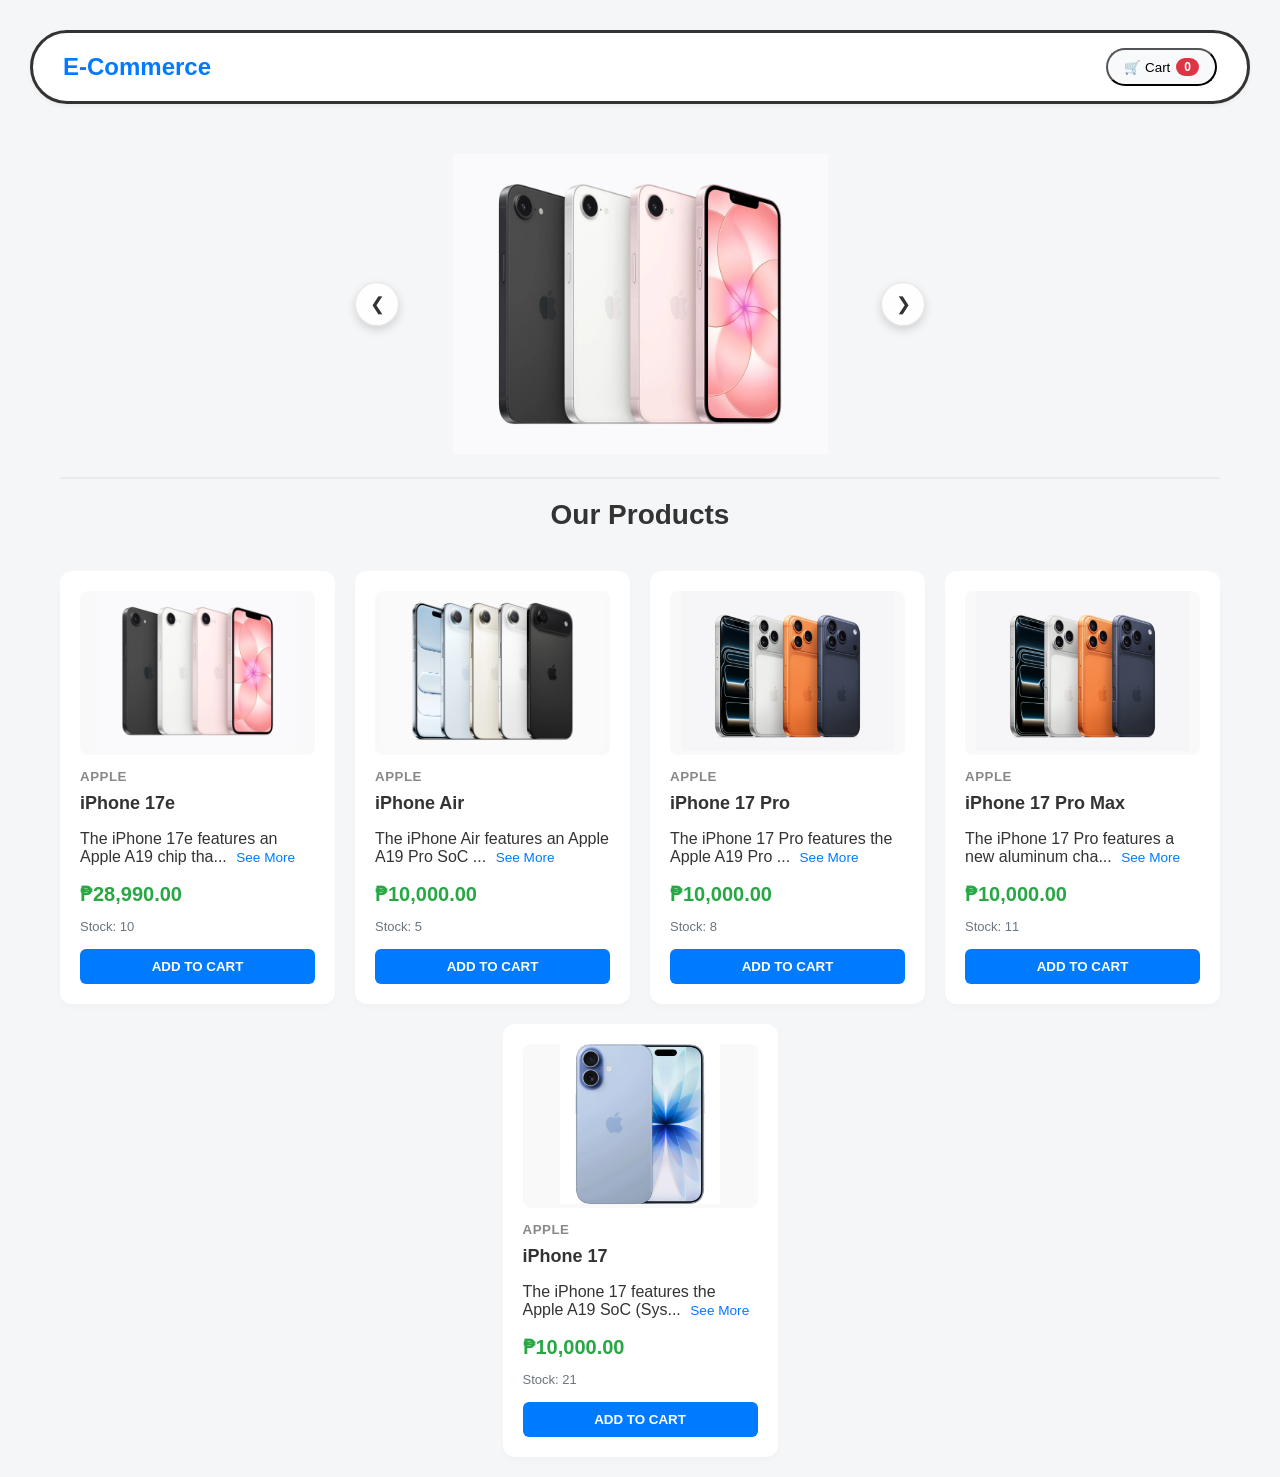
<file: my-app-single-js/index.html>
<!doctype html>
<html lang="en">
  <head>
    <meta charset="UTF-8" />
    <meta name="viewport" content="width=device-width, initial-scale=1.0" />
    <title>E-Commerce Assessment</title>
    
    <link rel="stylesheet" href="styles.css"/>
    <script type="module" src="js/app.js"></script>
    
  </head>
  <body>
    <!-- Navigation Header -->
    <div class="header" id="sticky-header">
      <header class="navbar">
        <div class="logo">E-Commerce</div>
        <button
          id="cart-trigger"
          aria-label="Open Shppping Cart"
          class="cart-icon-wrapper">
          <span>🛒 Cart</span>
          <span id="cart-counter" class="badge">0</span>
        </button>
      </header>
    </div>

    <!-- Main Content Layout -->
    
    <main class="main-container">
      
       <!-- Carousel Section -->
      <div class="carousel">
        <button
          class="nav-arrow left"
          id="prevBtn"
          aria-label="Previous Product">
          &#10094;
        </button>
        <button class="nav-arrow right" id="nextBtn" aria-label="Next Product">
          &#10095;
        </button>
        <div class="carousel-track" id="track"></div>
        <div id="carouselIndicators" class="carousel-indicators"></div>
      </div>

      <!-- Product Catalog Section -->
      <section class="catalog-section">
        <h2 class="product-text">Our Products</h2>
        <div id="product-grid" class="product-grid">
          <!-- JavaScript will inject cards here dynamically -->
        </div>
      </section>
    </main>

    <!-- Shopping Cart Modal Overlay -->
    <div id="cart-modal" class="modal-overlay">
      <div class="modal-content">
        <span id="close-modal-btn" class="close-btn">&times;</span>
        <h3>Shopping Cart</h3>
        <div id="cart-items-container">
          <!-- JavaScript will inject selected items here -->
        </div>
        <div class="cart-summary">
          <p>Total Items: <span id="summary-qty">0</span></p>
          <p>Total Price: <span id="summary-total">₱0.00</span></p>
          <div class="cart-actions-row">
            <button id="empty-cart-btn" class="btn-empty">Clear Cart</button>
            <button id="checkout-btn" class="btn-checkout">
              Proceed to Checkout
            </button>
          </div>
        </div>
      </div>
    </div>
    <!-- Clear Cart Confirmation Modal -->
    <div id="clear-cart-confirm-modal" class="modal-overlay">
      <div class="modal-content text-center">
        <h3>Clear Cart?</h3>
        <p>
          Are you sure you want to remove all items from your cart? Stock
          balances will be restored.
        </p>
        <div class="modal-actions-row">
          <button id="clear-cart-cancel-btn" class="btn-cancel" type="button">
            Cancel
          </button>
          <button id="clear-cart-confirm-btn" type="button">
            Confirm
          </button>
        </div>
        <span id="clear-cart-close-btn" class="close-btn" aria-label="Close"
          >&times;</span
        >
      </div>
    </div>
    <!-- Custom Product Selection & Options Confirmation Prompt Modal -->
    <div id="confirm-modal" class="modal-overlay">
      <div class="modal-content text-center">
        <h3>Add To Cart</h3>
        <div id="confirm-product-details" class="product-details">
          <!-- Base product details loaded here -->
        </div>
        <!-- Dynamic Memory Option Selection Container -->
        <div class="options-container-group">
          <d>Choose Memory:</d>
          <div id="memory-options-target" class="options-button-grid">
            <!--Storage Options-->
          </div>
        </div>
        <!-- Dynamic Color Option Selection Container -->
        <div class="options-container-group">
          <p>Choose Color:</p>
          <div id="color-options-target" class="options-button-grid">
            <!--Color Options-->
          </div>
        </div>
        <!-- Quantity Selection Input Group -->
        <div class="qty-prompt-group">
          <label for="confirm-qty-input">Select Quantity:</label>
          <div class="qty-input-controls">
            <button id="qty-minus-btn" class="btn-qty-adj">-</button>
            <input
              type="number"
              id="confirm-qty-input"
              value="1"
              min="1"
              readonly />
            <button id="qty-plus-btn" class="btn-qty-adj">+</button>
          </div>
          <small id="confirm-stock-warn" class="stock-warn"></small>
        </div>
        <div class="modal-actions-row">
          <button id="confirm-cancel-btn" class="btn-cancel">Cancel</button>
          <button id="confirm-add-btn" class="btn-confirm">Confirm</button>
        </div>
      </div>
    </div>
    <!--Custom Alert Box Overlay -->
    <div id="alert-overlay" class="alert-overlay">
      <div class="alert-box">
        <span class="btn-alert-close" id="close-alert">&times;</span>
        <h3>Order Confirmed!</h3>
        <p>Thank you for shopping!</p>
        <p class="total-amount-paid">
          Total Amount Paid: <strong id="total-price"></strong>
        </p>
      </div>
    </div>

  </body>
</html>
</file>
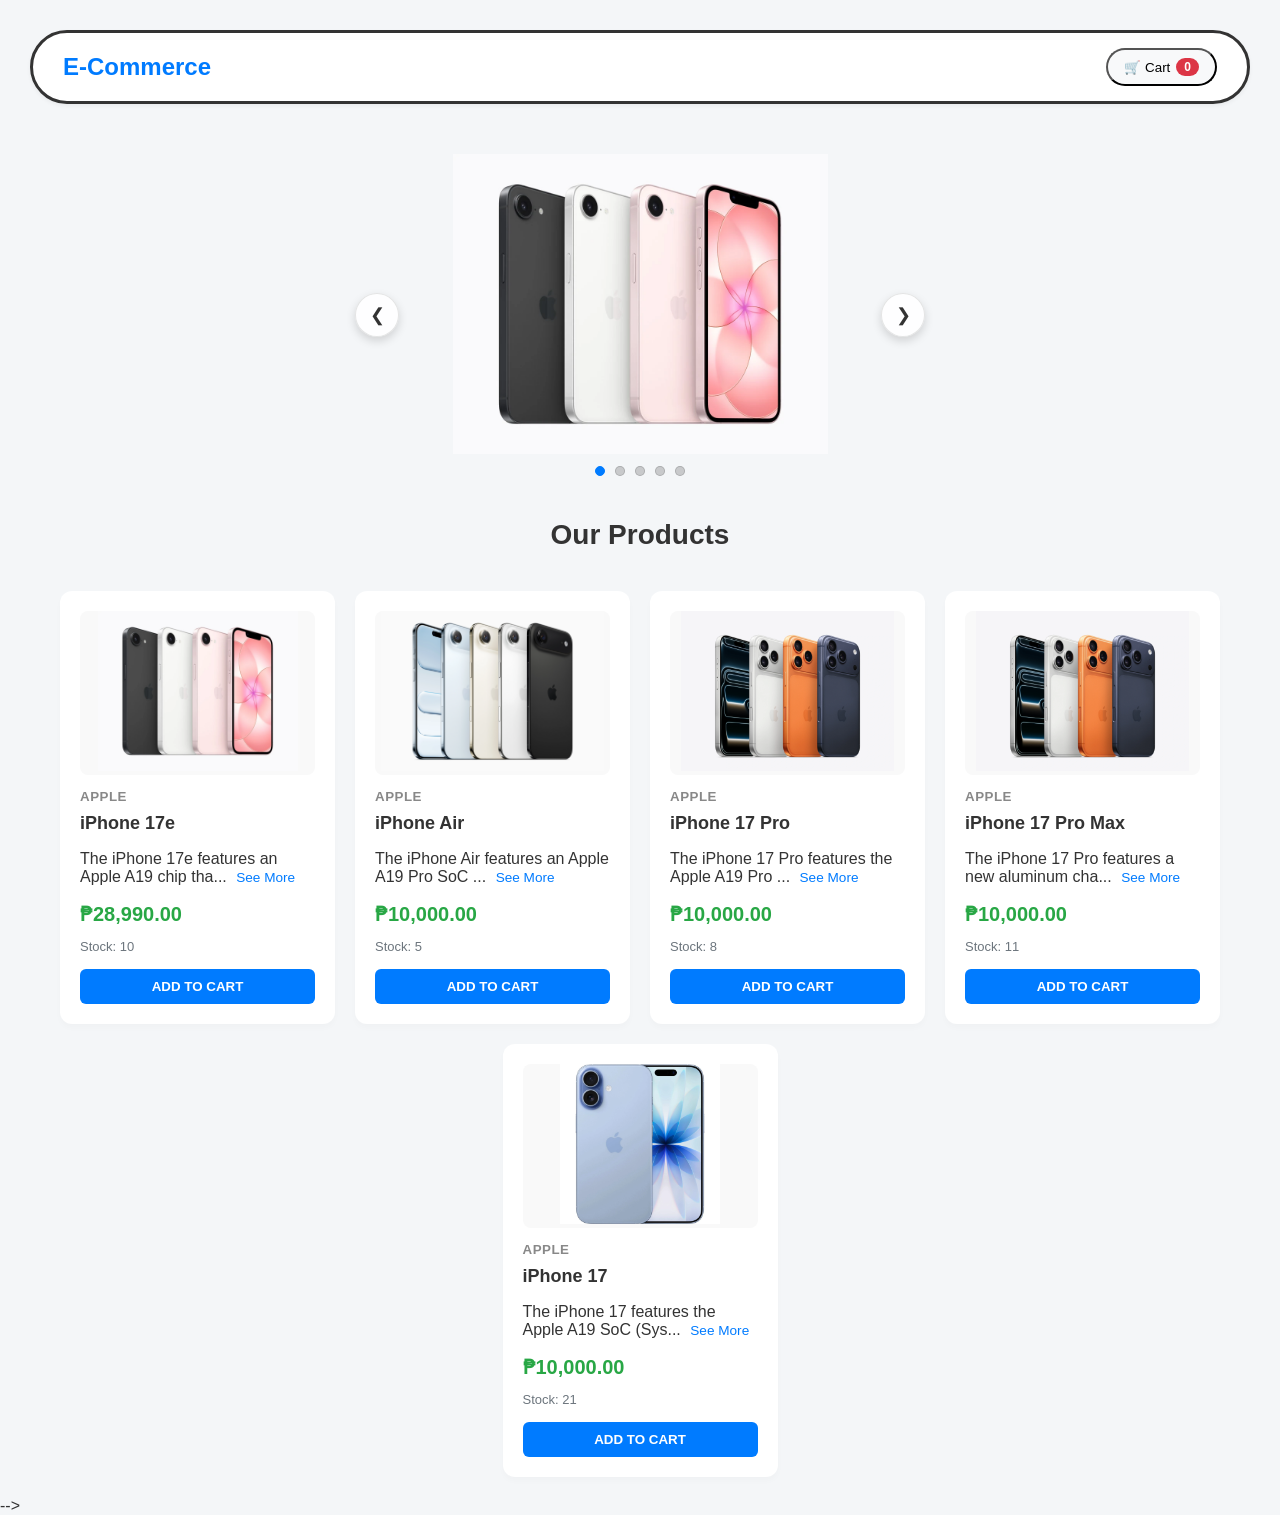
<file: my-app/app/index.html>
<!doctype html>
<html lang="en">
  <head>
    <meta charset="UTF-8" />
    <meta name="viewport" content="width=device-width, initial-scale=1.0" />
    <title>E-Commerce Assessment</title>
    <link rel="stylesheet" href="styles.css" />
    
  </head>
  <body>
    <!-- Navigation Header -->
    <div class="header" id="sticky-header">
      <header class="navbar">
        <div class="logo">E-Commerce</div>
        <button
          id="cart-trigger"
          aria-label="Open Shppping Cart"
          class="cart-icon-wrapper">
          <span>🛒 Cart</span>
          <span id="cart-counter" class="badge">0</span>
        </button>
      </header>
    </div>

    <!-- Main Content Layout -->
    <main class="main-container">
      <div class="carousel">
        <button
          class="nav-arrow left"
          id="prevBtn"
          aria-label="Previous Product">
          &#10094;
        </button>
        <button class="nav-arrow right" id="nextBtn" aria-label="Next Product">
          &#10095;
        </button>

        <div class="carousel-track" id="track"></div>
        <div id="carouselIndicators" class="carousel-indicators"></div>
      </div>

      <section class="catalog-section">
        <h2 class="product-text">Our Products</h2>
        <div id="product-grid" class="product-grid">
          <!-- JavaScript will inject cards here dynamically -->
        </div>
      </section>
    </main>

    <!-- Shopping Cart Modal Overlay -->
    <div id="cart-modal" class="modal-overlay">
      <div class="modal-content">
        <span id="close-modal-btn" class="close-btn">&times;</span>
        <h3>Shopping Cart</h3>
        <div id="cart-items-container">
          <!-- JavaScript will inject selected items here -->
        </div>
        <div class="cart-summary">
          <p>Total Items: <span id="summary-qty">0</span></p>
          <p>Total Price: <span id="summary-total">₱0.00</span></p>
          <div class="cart-actions-row">
            <button id="empty-cart-btn" class="btn-empty">Clear Cart</button>
            <button id="checkout-btn" class="btn-checkout">
              Proceed to Checkout
            </button>
          </div>
        </div>
      </div>
    </div>

    <!-- Clear Cart Confirmation Modal -->
    <div id="clear-cart-confirm-modal" class="modal-overlay">
      <div class="modal-content text-center">
        <h3>Clear Cart?</h3>
        <p>Are you sure you want to remove all items from your cart? Stock balances will be restored.</p>

        <div class="modal-actions-row">
          <button id="clear-cart-cancel-btn" class="btn-cancel" type="button">Cancel</button>
          <button id="clear-cart-confirm-btn" class="btn-confirm" type="button">Yes, Clear Cart</button>
        </div>

        <span id="clear-cart-close-btn" class="close-btn" aria-label="Close">&times;</span>
      </div>
    </div>



    <!-- Custom Product Selection & Options Confirmation Prompt Modal -->
    <div id="confirm-modal" class="modal-overlay">
      <div class="modal-content text-center">
        <h3>Add To Cart</h3>

        <div id="confirm-product-details" class="product-details">
          <!-- Base product details loaded here -->
        </div>
        <!-- Dynamic Memory Option Selection Container -->
        <div class="options-container-group">
          <d>Choose Memory:</d>
      
          <div id="memory-options-target" class="options-button-grid">
            <!--Storage Options-->
          </div>
        </div>

        <!-- Dynamic Color Option Selection Container -->
        <div class="options-container-group">
          <p>Choose Color:</p>
          <div id="color-options-target" class="options-button-grid">
            <!--Color Options-->
          </div>
        </div>

        <!-- Quantity Selection Input Group -->
        <div class="qty-prompt-group">
          <label for="confirm-qty-input">Select Quantity:</label>
          <div class="qty-input-controls">
            <button id="qty-minus-btn" class="btn-qty-adj">-</button>
            <input
              type="number"
              id="confirm-qty-input"
              value="1"
              min="1"
              readonly />
            <button id="qty-plus-btn" class="btn-qty-adj">+</button>
          </div>
          <small id="confirm-stock-warn" class="stock-warn"></small>
        </div>

        <div class="modal-actions-row">
          <button id="confirm-cancel-btn" class="btn-cancel">Cancel</button>
          <button id="confirm-add-btn" class="btn-confirm">Confirm</button>
        </div>
        
      </div>
    </div>

    <!-- Optional standalone fragment: Clear Cart Confirmation Modal -->
    <div id="clear-cart-confirm-modal" class="modal-overlay">
      <div class="modal-content text-center">
        <h3>Clear Cart?</h3>
        <p>Are you sure you want to remove all items from your cart? Stock balances will be restored.</p>

        <div class="modal-actions-row">
          <button id="clear-cart-cancel-btn" class="btn-cancel" type="button">Cancel</button>
          <button id="clear-cart-confirm-btn" class="btn-confirm" type="button">Yes, Clear Cart</button>
        </div>

        <span id="clear-cart-close-btn" class="close-btn" aria-label="Close">&times;</span>
      </div>
    </div>
    
    <!-- Custom Product Clear Cart Confirmation Modal -->
    <div id="clear-cart-confirm-modal" class="modal-overlay">
      <div class="modal-content text-center">
        <h3>Clear Cart?</h3>
        <p>
          Are you sure you want to remove all items from your cart? Stock
          balances will be restored.
        </p>

        <div class="modal-actions-row">
          <button id="clear-cart-cancel-btn" class="btn-cancel" type="button">
            Cancel
          </button>
          <button id="clear-cart-confirm-btn" class="btn-confirm" type="button">
            Cobfirm
          </button>
        </div>
        <span id="clear-cart-close-btn" class="close-btn" aria-label="Close">&times;</span>
      </div>
    </div>

    <!--Custom Alert Box Overlay -->
    <div id="alert-overlay" class="alert-overlay">
      <div class="alert-box">
        <span class="btn-alert-close" id="close-alert">&times;</span>
        <h3>Order Confirmed!</h3>
        <p>Thank you for shopping!</p>
        <p class="total-amount-paid">
          Total Amount Paid: <strong id="total-price"></strong>"
        </p>
      </div>
    </div>

   
    
     <script src="app.new.js"></script> 
   
    -->
  </body>
</html>
</file>
<file: my-app-single-js/styles.css>
:root {
    --arrow-bg: rgba(255, 255, 255, 0.9);
    --arrow-color: #333;
    --radius: 8px;
    --transition: all 0.3s ease;
    --toast-bg: rgba(56, 246, 50, 0.95);
    --toast-text: #fff;
}

* {
    font-family: 'Poppins', sans-serif;
    --webkit-font-smoothing: antialiased;
    box-sizing: border-box;
}


body {
    margin: 0;
    background-color: #f4f6f8;
    color: #333;
    font-weight: 400;
}

.main-container {
    max-width: 1200px;
    margin: 0 auto;
    padding: 20px;
}

.navbar {
    display: flex;
    justify-content: space-between;
    align-items: center;
    background-color: #ffffff;
    padding: 15px 30px;
    box-shadow: 0 2px 4px rgba(0,0,0,0.05);
    border: solid;
    margin: 30px;
    border-radius: 50px;
}

.logo {
    font-size: 24px;
    font-weight: bold;
    color: #007bff;
}

.cart-icon-wrapper {
    display: inline-flex;
    align-items: center;
    gap: 6px;
    cursor: pointer;
    background: #f8f9fa;
    padding: 8px 16px;
    border-radius: 20px;
    font-weight: 500;
    transition: background 0.2s ease;
}

.cart-icon-wrapper:hover {
    background: #e2e6ea;
}

.badge {
    background-color: #dc3545;
    color: white;
    font-size: 12px;
    padding: 2px 8px;
    border-radius: 10px;
    font-weight: bold;
    display: inline-block;
    transition: transform 0.2s cubic-bezier(0.175, 0.885, 0.32, 1.275);
}

.badge.pop {
    transform: scale(1.4);
}

.catalog-section h2 {
    margin-bottom: 20px;
    font-size: 28px;
}

.product-grid {
    display: flex; /*Product List display as flex */
    justify-content: center;
    flex-wrap: wrap;
    gap: 20px;
    width: 100%;
}

.product-card {
    /* Creates 3 gaps shared across 4 columns*/
    flex: 0 1 calc(25% - 15px);
    box-sizing: border-box;
    max-width: 350px;
    background: #fff;
    padding: 20px;
    border-radius: 12px;
    box-shadow: 0 4px 6px rgba(0,0,0,0.02);
    transition: transform 0.2s ease, box-shadow 0.2s ease;
}

/* For Tablets*/
@media(max-width: 900px) {
    .product-card {
        flex: 0 1 calc(50%-10px);
    }
}

/* For mobile */
@media(max-width: 500px) {
    .product-card {
        flex: 0 1 100%;
    }
}

.product-card:hover {
    transform: translateY(-4px);
    box-shadow: 0 8px 15px rgba(0,0,0,0.06);
}

.product-image-container {
    text-align: center;
    background: #f9f9f9;
    border-radius: 8px;
    margin-bottom: 12px;
}


.cart-item-image {
    
    max-width: 100%;
    height: 100px;
    padding: 5px;
   
}

.cart-container {
    display: flex;
    justify-content: space-around;
}


.product-img {
    max-width: 100%;
    height: 160px;
    object-fit: contain;
}

.brand {
    color: #888;
    letter-spacing: 0.5px;
    font-weight: 600;
}

.product-card h3 {
    margin: 8px 0;
    font-size: 18px;
}

.description {
    font-size: 14px;
    color: #666;
    margin-bottom: 15px;
    flex-grow: 1;
}

.price {
    font-size: 20px;
    font-weight: bold;
    color: #28a745;
    margin: 0 0 8px 0;
}

.stock {
    font-size: 13px;
    color: #6c757d;
    margin-bottom: 15px;
}

.product-card > button {
    width: 100%;
    padding: 10px;
    background-color: #007bff;
    color: white;
    border: none;
    border-radius: 6px;
    cursor: pointer;
    font-weight: bold;
    transition: background-color 0.2s;
}
.product-card > button:hover {
    background-color: #0056b3;
}

.product-card > button:disabled {
    background-color: #6c757d;
    cursor: not-allowed;
    opacity: 0.6;
}

.product-card button:hover:not(:disabled) {
    background-color: #0056b3;
}

.product-card button:disabled {
    background-color: #e9ecef;
    color: #6c757d;
    cursor: not-allowed;
}

.modal-overlay {
    display: flex;
    position: fixed;
    z-index: 5000;
    left: 0;
    top: 0;
    width: 100%;
    height: 100%;
    background-color: rgba(0,0,0,0.5);
    justify-content: center;
    align-items: center;
    opacity: 0;
    pointer-events: none;
    transition: opacity 0.3s ease;
}

.modal-overlay.active {
    opacity: 1;
    pointer-events: auto;
}

.modal-content {
    margin: 10px;
    background-color: #fff;
    padding: 24px;
    border-radius: 12px;
    width: 90%;
    max-width: 500px;
    box-shadow: 0 4px 20px rgba(0,0,0,0.2);
    position: relative;
    transform: translateY(-20px);
    transition: transform 0.3s ease;
}

.modal-overlay.active .modal-content {
    transform: translateY(0);
}

.close-btn {
    position: absolute;
    right: 20px;
    top: 15px;
    font-size: 28px;
    cursor: pointer;
    font-weight: bold;
    color: #aaa;
    transition: color 0.2s;
}

.close-btn:hover {
    color: #333;
}

.modal-content h3 {
    margin-top: 0;
    font-size: 22px;
    border-bottom: 1px solid #eee;
    padding-bottom: 12px;
}

#cart-items-container {
    max-height: 300px;
    overflow-y: auto;
    margin-bottom: 20px;
    padding-right: 5px;
}

.cart-item {
    display: flex;
    justify-content: space-between;
    align-items: center;
    margin-bottom: 12px;
    padding-bottom: 12px;
    border-bottom: 1px dashed #eee;
}

.cart-item h4 {
    margin: 0 0 4px 0;
    font-size: 16px;
}

.cart-item span {
    font-size: 14px;
    color: #666;
}

.cart-item button {
    padding: 4px 10px;
    background: #e2e6ea;
    border: none;
    border-radius: 4px;
    cursor: pointer;
    font-weight: bold;
}

.cart-item button:hover {
    background: #dae0e5;
}

.quantity-num {
    margin: 0 10px;
    font-weight: bold;
    color: #333;
}

.cart-select {
    display: flex;
}


.cart-summary {
    border-top: 1px solid #eee;
    padding-top: 15px;
}

.cart-summary p {
    margin: 6px 0;
    font-size: 15px;
    display: flex;
    justify-content: space-between;
}

.cart-summary span {
    font-weight: bold;
}

.cart-actions-row {
    display: flex;
    gap: 12px;
    margin-top: 15px;
}

.btn-checkout {
    flex: 2;
    padding: 12px;
    background: #007bff;
    color: white;
    border: none;
    border-radius: 6px;
    cursor: pointer;
    font-weight: bold;
    transition: background 0.2s;
}

.btn-checkout:hover:not(:disabled) {
    background: #0056b3;
}

.btn-checkout:disabled {
    background: #e9ecef;
    color: #6c757d;
    cursor: not-allowed;
}

.btn-empty {
    flex: 2;
    padding: 12px;
    background: #dc3545;
    color: white;
    border: none;
    border-radius: 6px;
    cursor: pointer;
    font-weight: bold;
    transition: background 0.2s;
}

.btn-empty:hover:not(:disabled) {
    background: #bd2130;
}

.btn-empty:disabled {
    background: #e9ecef;
    color: #6c757d;
    cursor: not-allowed;
}

.error {
    grid-column: 1 / -1;
    text-align: center;
    padding: 40px;
    background: #fff;
    border-radius: 12px;
}

.error-p {
    color: #dc3545;
    font-weight: bold;
    margin: 0 0 10px 0;;
}

.erorr-small {
    color: #6c757d;
}

.text-center {
    text-align: center;
}

.product-details {
    display: flex;
    flex-direction: row;
    margin: 15px 0;
    padding: 15px;
    background: #f8f9fa;
    border-radius: 8px;
    border: 1px solid #e9ecef;
    line-height: 1.6;
    text-align: left;
}

.product-details h4 {
    margin: 0 0 5px 0;
    color: #333;
    font-size: 18px;
}

.product-details p {
    margin: 4px 0;
    color: #666;
    font-size: 14px;
}

.options-container-group {
    margin: 15px 0;
    text-align: left;
}

.options-container-group label {
    display: block;
    font-weight: 600;
    margin-bottom: 6px;
    font-size: 14px;
    color: #495057;
}

.options-button-grid {
    display: flex;
    flex-wrap: wrap;
    gap: 8px;
}

.btn-option-choice {
    padding: 6px 14px;
    background: #fff;
    border: 2px solid #dee2e6;
    border-radius: 6px;
    font-size: 13px;
    font-weight: 500;
    cursor: pointer;
    transition: all 0.2s ease;
}

.btn-option-choice:hover {
    border-color: #adb5bd;
    background: #f8f9fa;
}

.btn-option-choice.selected-active {
    border-color: #007bff;
    background: #e7f1ff;
    color: #0056b3;
    font-weight: bold;
}

.qty-prompt-group {
    margin: 20px 0;
}

.qty-prompt-group label {
    display: block;
    font-weight: 600;
    margin-bottom: 8px;
    color: #495057;
}

.qty-input-controls {
    display: flex;
    justify-content: center;
    align-items: center;
    gap: 8px;
}

.btn-qty-adj {
    width: 36px;
    height: 36px;
    background: #e2e6ea;
    border: none;
    border-radius: 50%;
    font-size: 18px;
    font-weight: bold;
    cursor: pointer;
    display: flex;
    align-items: center;
    justify-content: center;
    transition: background 0.2s;
}

.btn-qty-adj:hover {
    background: #dae0e5;
}

#confirm-qty-input {
    width: 60px;
    height: 32px;
    text-align: center;
    font-size: 16px;
    font-weight: bold;
    border: 1px solid #ced4da;
    border-radius: 6px;
    background: #fff;
}

#confirm-qty-input::-webkit-outer-spin-button,
#confirm-qty-input::-webkit-inner-spin-button {
    -webkit-appearance: none;
    margin: 0;
}

.stock-warn {
    display: block;
    margin-top: 6px;
    font-size: 12px;
    color: #6c757d;
}

.modal-actions-row {
    display: flex;
    gap: 12px;
    margin-top: 20px;
}

.btn-cancel {
    flex: 1;
    padding: 12px;
    background: #6c757d;
    color: white;
    border: none;
    border-radius: 6px;
    cursor: pointer;
    font-weight: bold;
    transition: background 0.2s;
}

.btn-cancel:hover {
    background: #5a6268;
}

#clear-cart-confirm-btn {
    flex: 1;
    padding: 12px;
    background: #dc3545;
    color: white;
    border-radius: 6px;
    cursor: pointer;
    border: none;
    transition: background 0.2s;
    font-weight: bold;

}

.btn-confirm {
    flex: 1;
    padding: 12px;
    background: #28a745;
    color: white;
    border: none;
    border-radius: 6px;
    cursor: pointer;
    font-weight: bold;
    transition: background 0.2s;
}

.btn-confirm:hover {
    background: #218838;
}

.toggle-desc-btn {
    background: none !important;
    border: none !important;
    width: auto !important;;
    color: #007bff !important;
    padding: 0 !important;
    margin-left: 5px;
    cursor: pointer;
    font-size: 0.85rem;
    text-decoration: underline;
    display: inline;
    text-decoration: none;
}

.header-navbar-container {
    display:flex;
    flex-wrap: wrap;
    align-items:center;
    justify-content: space-between;
    top: 0;
    padding: 0.5rem !important;
    position: sticky !important;
    border-radius: 0.4285rem !important;
    border: 0.0625rem solid #8b929a !important;
    margin-left: auto;
    margin-right: auto;
    z-index: 100 !important;
}

.modal-left {
    display: flex;
    flex-direction: column;
    margin-left: 30px;
    align-items: center;
    justify-content: center;
}




/* --- Navigation Arrow Buttons --- */
.nav-arrow {
  position: absolute;
  top: 50%;
  transform: translateY(-50%);
  background: var(--arrow-bg);
  color: var(--arrow-color);
  border: 1px solid rgba(0, 0, 0, 0.1);
  width: 44px;
  height: 44px;
  border-radius: 50%;
  font-size: 18px;
  cursor: pointer;
  display: flex;
  align-items: center;
  justify-content: center;
  box-shadow: 0 4px 10px rgba(0, 0, 0, 0.15);
  z-index: 10;
  transition: var(--transition);
}

.nav-arrow:hover {
  background: #333;
  color: #fff;
}

.nav-arrow:active {
  transform: translateY(-50%) scale(0.95);
}

.left { left: 15px; }
.right { right: 15px; }





/* 📱 Tablet Screens (Min-width: 600px) */

@media (min-width: 576px) {
    .header-container{
        max-width: 540px;
    }
}



.container, .container-fluid{
    --bs-gutter-x: 1.5rem;
    --bs-gutter-y: 0;
    width: 100%;
    padding-right: calc(var(--bs-gutter-x) * .5);
    padding-left: calc(var(--bs-gutter-x) * .5);
    margin-right: auto;
    margin-left: auto;
   
}

.header {
    z-index: 100;
    top: 0 !important;
    position: sticky !important;
    
}

.header.hide-header {
    opacity: 0;
    pointer-events:none;
    transition: opacity 0.2s ease-in-out;
}

.alert-overlay {
    position: fixed;
    inset: 0;
    display: flex;
    align-items: center;
    justify-content: center;
    background: rgba(0, 0, 0, 0.55);
    z-index: 2000;
    opacity: 0;
    pointer-events: none;
    transition: opacity 0.2s ease-in-out;
}

.alert-overlay.active {
    opacity: 1;
    pointer-events: auto;
}

.alert-box {
    position: relative;
    padding: 35px 30px 30px 30px;
    background: #ffffff;
  
    border-radius: 12px;
    text-align: center;
    max-width: 400px;
    width: 90%;
    box-shadow: 0 4px 20px rgba(0, 0, 0, 0.2);
    animation: popIn 0.3s ease-out;
}

.alert-icon {
    font-size: 40px;
    margin-bottom: 15px;
}

.alert-box h3 {
    margin: 0 0 10px 0
    color #28a745;
}

.alert-box p {
    margin: 0 0 20px 0;
    color: rgb(0, 0, 0)
}

.btn-alert-close {
    position: absolute;
    top: 12px;
    right: 18px;
    font-size: 26px;
    font-weight: bold;
    color: #aaa;
    transition: color 0.2s ease;
    line-height: 1;
    padding: 5px;
}

.btn-alert-close:hover {
    background-color: #333;
}

@keyframes popIn {
    from {
        transform: scale(0.8); opacity: 0; 
    }
    to {
        transform: scale(1); opacity: 1;
    }
}


.total-display {
    background-color: #f8f9fa;
    padding: 12px;
    margin: 15px 0 20px 0;
    font-size: 15pxl;
    color: #333333;
    border: 1px dashed #ced4da;
}

#total-price {
    color: #28a745;
    font-size: 18px;
    margin-left: 5px;
}

.empty-cart-message {
    text-align: center;
    font-size: 16px;
    color: #6c757d;
    margin-top: 20px;
}

.renderered-color-memory {
    font-size: 12px;
    color: #888;
    display: block;
    margin: 2px 0;
    
}

.carousel {
    position: relative;
    max-width: 600px;
    height: 300px;
    margin: auto;
    overflow: hidden;
    touch-action: pan-y; /* allow vertical scroll, prevent horizontal gestures from being blocked */
  }
  .carousel-track {
    display: flex;
    transition: transform 0.5s ease-in-out;
    will-change: transform;
  }
  .slide {
    min-width: 100%;
    height: 300px;
    display: flex;
    align-items: center;
    justify-content: center;
    font-size: 2rem;
    color: white;
  }

  .carousel-product-image {
    width: 100%;
    height: 100%;
    object-fit: contain;
  }
  .btn {
    position: absolute;
    top: 50%;
    transform: translateY(-50%);
    background: rgba(0,0,0,0.5);
    color: white;
    border: none;
    padding: 10px;
    cursor: pointer;
    z-index: 10;
  }
  .prev { left: 10px; }
  .next { right: 10px; }

  .carousel-indicators {
    display: flex;
    gap: 10px;
    justify-content: center;
    margin-top: 12px;
  }

  .carousel-indicator-dot {
    width: 10px;
    height: 10px;
    border-radius: 50%;
    border: 1px solid rgba(0,0,0,0.15);
    background: rgba(0,0,0,0.18);
    cursor: pointer;
    padding: 0;
    transition: transform 0.15s ease, background 0.15s ease;
  }

  .carousel-indicator-dot:hover {
    transform: scale(1.15);
  }

  .carousel-indicator-dot.active {
    background: #007bff;
    border-color: #007bff;
  }


/* NOTIFICATION Styles*/

.toast-container {
  position: fixed;
  left: 50%;
  top: 24px;
  transform: translateX(-50%);
  z-index: 3000;
  pointer-events: none;
  display: flex;
  flex-direction: column;
  gap: 10px;
}

.toast {
  pointer-events: none;
  background: var(--toast-bg);
  color: var(--toast-text);
  padding: 12px 16px;
  border-radius: 10px;
  box-shadow: 0 10px 30px rgba(0, 0, 0, 0.25);
  min-width: 240px;
  max-width: 90vw;
  opacity: 0;
  transform: translateY(8px) scale(0.98);
  transition: opacity 180ms ease, transform 180ms ease;
}

.toast.active {
  opacity: 1;
  transform: translateY(0) scale(1);
}

.toast-title {
  font-weight: 800;
  margin-bottom: 2px;
}

.toast-message {
  font-size: 13px;
  opacity: 0.95;
}

.product-text {
    display: flex;
    justify-content: center;
    padding-top: 20px;
    padding-bottom: 20px;
    border-top: 2px solid #e9ecef;
}

/* Toast notifications (non-blocking) */
.toast-container {
  position: fixed;
  left: 50%;
  top: 24px;
  transform: translateX(-50%);
  z-index: 3000;
  pointer-events: none;
  display: flex;
  flex-direction: column;
  gap: 10px;
}

.toast {
  pointer-events: none;
  background: var(--toast-bg);
  color: var(--toast-text);
  padding: 12px 16px;
  border-radius: 10px;
  box-shadow: 0 10px 30px rgba(0,0,0,0.25);
  min-width: 240px;
  max-width: 90vw;
  opacity: 0;
  transform: translateY(8px) scale(0.98);
  transition: opacity 180ms ease, transform 180ms ease;
}

.toast.active {
  opacity: 1;
  transform: translateY(0) scale(1);
}

.toast-title {
  font-weight: 800;
  margin-bottom: 2px;
}

.toast-message {
  font-size: 13px;
  opacity: 0.95;
}
</file>
<file: my-app/app/styles.css>
:root {
    --arrow-bg: rgba(255, 255, 255, 0.9);
    --arrow-color: #333;
    --radius: 8px;
    --transition: all 0.3s ease;
    --toast-bg: rgba(40, 89, 167, 0.95);
    --toast-text: #fff;
}

* {
    font-family: 'Poppins', sans-serif;
    --webkit-font-smoothing: antialiased;
    box-sizing: border-box;
    
}


body {
    margin: 0;
    background-color: #f4f6f8;
    color: #333;
    font-weight: 400;
}

.main-container {
    max-width: 1200px;
    margin: 0 auto;
    padding: 20px;
}

.navbar {
    display: flex;
    justify-content: space-between;
    align-items: center;
    background-color: #ffffff;
    padding: 15px 30px;
    box-shadow: 0 2px 4px rgba(0,0,0,0.05);
    border: solid;
    margin: 30px;
    border-radius: 50px;
}

.logo {
    font-size: 24px;
    font-weight: bold;
    color: #007bff;
}

.cart-icon-wrapper {
    display: inline-flex;
    align-items: center;
    gap: 6px;
    cursor: pointer;
    background: #f8f9fa;
    padding: 8px 16px;
    border-radius: 20px;
    font-weight: 500;
    transition: background 0.2s ease;
}

.cart-icon-wrapper:hover {
    background: #e2e6ea;
}

.badge {
    background-color: #dc3545;
    color: white;
    font-size: 12px;
    padding: 2px 8px;
    border-radius: 10px;
    font-weight: bold;
    display: inline-block;
    transition: transform 0.2s cubic-bezier(0.175, 0.885, 0.32, 1.275);
}

.badge.pop {
    transform: scale(1.4);
}

.catalog-section h2 {
    margin-bottom: 20px;
    font-size: 28px;
}

.product-grid {
    display: flex;
    justify-content: center;
    flex-wrap: wrap;
    gap: 20px;
    width: 100%;
}

.product-card {
    /* Creates 3 gaps shared across 4 columns*/
    flex: 0 1 calc(25% - 15px);
    box-sizing: border-box;

    max-width: 350px;
    background: #fff;
    padding: 20px;
    border-radius: 12px;
    box-shadow: 0 4px 6px rgba(0,0,0,0.02);
    transition: transform 0.2s ease, box-shadow 0.2s ease;
}

/* For Tablets*/
@media(max-width: 900px) {
    .product-card {
        flex: 0 1 calc(50%-10px);
    }
}

/* For mobile */
@media(max-width: 500px) {
    .product-card {
        flex: 0 1 100%;
    }
}

.product-card:hover {
    transform: translateY(-4px);
    box-shadow: 0 8px 15px rgba(0,0,0,0.06);
}

.product-image-container {
    text-align: center;
    background: #f9f9f9;
    border-radius: 8px;
    margin-bottom: 12px;
}


.cart-item-image {
    
    max-width: 100%;
    height: 100px;
    padding: 5px;
   
}

.cart-container {
    display: flex;
    justify-content: space-around;
}


.product-img {
    max-width: 100%;
    height: 160px;
    object-fit: contain;
}

.brand {
    color: #888;
    letter-spacing: 0.5px;
    font-weight: 600;
}

.product-card h3 {
    margin: 8px 0;
    font-size: 18px;
}

.description {
    font-size: 14px;
    color: #666;
    margin-bottom: 15px;
    flex-grow: 1;
}

.price {
    font-size: 20px;
    font-weight: bold;
    color: #28a745;
    margin: 0 0 8px 0;
}

.stock {
    font-size: 13px;
    color: #6c757d;
    margin-bottom: 15px;
}

.product-card > button {
    width: 100%;
    padding: 10px;
    background-color: #007bff;
    color: white;
    border: none;
    border-radius: 6px;
    cursor: pointer;
    font-weight: bold;
    transition: background-color 0.2s;
}
.product-card > button:hover {
    background-color: #0056b3;
}

.product-card > button:disabled {
    background-color: #6c757d;
    cursor: not-allowed;
    opacity: 0.6;
}

.product-card button:hover:not(:disabled) {
    background-color: #0056b3;
}

.product-card button:disabled {
    background-color: #e9ecef;
    color: #6c757d;
    cursor: not-allowed;
}

.modal-overlay {
    display: flex;
    position: fixed;
    z-index: 5000;
    left: 0;
    top: 0;
    width: 100%;
    height: 100%;
    background-color: rgba(0,0,0,0.5);
    justify-content: center;
    align-items: center;
    opacity: 0;
    pointer-events: none;
    transition: opacity 0.3s ease;
}

.modal-overlay.active {
    opacity: 1;
    pointer-events: auto;
}

.modal-content {
    margin: 10px;
    background-color: #fff;
    padding: 24px;
    border-radius: 12px;
    width: 90%;
    max-width: 500px;
    box-shadow: 0 4px 20px rgba(0,0,0,0.2);
    position: relative;
    transform: translateY(-20px);
    transition: transform 0.3s ease;
}

.modal-overlay.active .modal-content {
    transform: translateY(0);
}

.close-btn {
    position: absolute;
    right: 20px;
    top: 15px;
    font-size: 28px;
    cursor: pointer;
    font-weight: bold;
    color: #aaa;
    transition: color 0.2s;
}

.close-btn:hover {
    color: #333;
}

.modal-content h3 {
    margin-top: 0;
    font-size: 22px;
    border-bottom: 1px solid #eee;
    padding-bottom: 12px;
}

#cart-items-container {
    max-height: 300px;
    overflow-y: auto;
    margin-bottom: 20px;
    padding-right: 5px;
}

.cart-item {
    display: flex;
    justify-content: space-between;
    align-items: center;
    margin-bottom: 12px;
    padding-bottom: 12px;
    border-bottom: 1px dashed #eee;
}

.cart-item h4 {
    margin: 0 0 4px 0;
    font-size: 16px;
}

.cart-item span {
    font-size: 14px;
    color: #666;
}

.cart-item button {
    padding: 4px 10px;
    background: #e2e6ea;
    border: none;
    border-radius: 4px;
    cursor: pointer;
    font-weight: bold;
}

.cart-item button:hover {
    background: #dae0e5;
}

.quantity-num {
    margin: 0 10px;
    font-weight: bold;
    color: #333;
}

.cart-select {
    display: flex;
}


.cart-summary {
    border-top: 1px solid #eee;
    padding-top: 15px;
}

.cart-summary p {
    margin: 6px 0;
    font-size: 15px;
    display: flex;
    justify-content: space-between;
}

.cart-summary span {
    font-weight: bold;
}

.cart-actions-row {
    display: flex;
    gap: 12px;
    margin-top: 15px;
}

.btn-checkout {
    flex: 2;
    padding: 12px;
    background: #007bff;
    color: white;
    border: none;
    border-radius: 6px;
    cursor: pointer;
    font-weight: bold;
    transition: background 0.2s;
}

.btn-checkout:hover:not(:disabled) {
    background: #0056b3;
}

.btn-checkout:disabled {
    background: #e9ecef;
    color: #6c757d;
    cursor: not-allowed;
}

.btn-empty {
    flex: 2;
    padding: 12px;
    background: #dc3545;
    color: white;
    border: none;
    border-radius: 6px;
    cursor: pointer;
    font-weight: bold;
    transition: background 0.2s;
}

.btn-empty:hover:not(:disabled) {
    background: #bd2130;
}

.btn-empty:disabled {
    background: #e9ecef;
    color: #6c757d;
    cursor: not-allowed;
}

.error {
    grid-column: 1 / -1;
    text-align: center;
    padding: 40px;
    background: #fff;
    border-radius: 12px;
}

.error-p {
    color: #dc3545;
    font-weight: bold;
    margin: 0 0 10px 0;;
}

.erorr-small {
    color: #6c757d;
}

.text-center {
    text-align: center;
}

.product-details {
    display: flex;
    flex-direction: row;
    margin: 15px 0;
    padding: 15px;
    background: #f8f9fa;
    border-radius: 8px;
    border: 1px solid #e9ecef;
    line-height: 1.6;
    text-align: left;
}

.product-details h4 {
    margin: 0 0 5px 0;
    color: #333;
    font-size: 18px;
}

.product-details p {
    margin: 4px 0;
    color: #666;
    font-size: 14px;
}

.options-container-group {
    margin: 15px 0;
    text-align: left;
}

.options-container-group label {
    display: block;
    font-weight: 600;
    margin-bottom: 6px;
    font-size: 14px;
    color: #495057;
}

.options-button-grid {
    display: flex;
    flex-wrap: wrap;
    gap: 8px;
}

.btn-option-choice {
    padding: 6px 14px;
    background: #fff;
    border: 2px solid #dee2e6;
    border-radius: 6px;
    font-size: 13px;
    font-weight: 500;
    cursor: pointer;
    transition: all 0.2s ease;
}

.btn-option-choice:hover {
    border-color: #adb5bd;
    background: #f8f9fa;
}

.btn-option-choice.selected-active {
    border-color: #007bff;
    background: #e7f1ff;
    color: #0056b3;
    font-weight: bold;
}

.qty-prompt-group {
    margin: 20px 0;
}

.qty-prompt-group label {
    display: block;
    font-weight: 600;
    margin-bottom: 8px;
    color: #495057;
}

.qty-input-controls {
    display: flex;
    justify-content: center;
    align-items: center;
    gap: 8px;
}

.btn-qty-adj {
    width: 36px;
    height: 36px;
    background: #e2e6ea;
    border: none;
    border-radius: 50%;
    font-size: 18px;
    font-weight: bold;
    cursor: pointer;
    display: flex;
    align-items: center;
    justify-content: center;
    transition: background 0.2s;
}

.btn-qty-adj:hover {
    background: #dae0e5;
}

#confirm-qty-input {
    width: 60px;
    height: 32px;
    text-align: center;
    font-size: 16px;
    font-weight: bold;
    border: 1px solid #ced4da;
    border-radius: 6px;
    background: #fff;
}

#confirm-qty-input::-webkit-outer-spin-button,
#confirm-qty-input::-webkit-inner-spin-button {
    -webkit-appearance: none;
    margin: 0;
}

.stock-warn {
    display: block;
    margin-top: 6px;
    font-size: 12px;
    color: #6c757d;
}

.modal-actions-row {
    display: flex;
    gap: 12px;
    margin-top: 20px;
}

.btn-cancel {
    flex: 1;
    padding: 12px;
    background: #6c757d;
    color: white;
    border: none;
    border-radius: 6px;
    cursor: pointer;
    font-weight: bold;
    transition: background 0.2s;
}

.btn-cancel:hover {
    background: #5a6268;
}

.btn-confirm {
    flex: 1;
    padding: 12px;
    background: #28a745;
    color: white;
    border: none;
    border-radius: 6px;
    cursor: pointer;
    font-weight: bold;
    transition: background 0.2s;
}

.btn-confirm:hover {
    background: #218838;
}

.toggle-desc-btn {
    background: none !important;
    border: none !important;
    width: auto !important;;
    color: #007bff !important;
    padding: 0 !important;
    margin-left: 5px;
    cursor: pointer;
    font-size: 0.85rem;
    text-decoration: underline;
    display: inline;
    text-decoration: none;
}

.header-navbar-container {
    display:flex;
    flex-wrap: wrap;
    align-items:center;
    justify-content: space-between;
    top: 0;
    padding: 0.5rem !important;
    position: sticky !important;
    border-radius: 0.4285rem !important;
    border: 0.0625rem solid #8b929a !important;
    margin-left: auto;
    margin-right: auto;
    z-index: 100 !important;
}

.modal-left {
    display: flex;
    flex-direction: column;
    margin-left: 30px;
    align-items: center;
    justify-content: center;
}




/* --- Navigation Arrow Buttons --- */
.nav-arrow {
  position: absolute;
  top: 50%;
  transform: translateY(-50%);
  background: var(--arrow-bg);
  color: var(--arrow-color);
  border: 1px solid rgba(0, 0, 0, 0.1);
  width: 44px;
  height: 44px;
  border-radius: 50%;
  font-size: 18px;
  cursor: pointer;
  display: flex;
  align-items: center;
  justify-content: center;
  box-shadow: 0 4px 10px rgba(0, 0, 0, 0.15);
  z-index: 10;
  transition: var(--transition);
}

.nav-arrow:hover {
  background: #333;
  color: #fff;
}

.nav-arrow:active {
  transform: translateY(-50%) scale(0.95);
}

.left { left: 15px; }
.right { right: 15px; }





/* 📱 Tablet Screens (Min-width: 600px) */

@media (min-width: 576px) {
    .header-container{
        max-width: 540px;
    }
}



.container, .container-fluid{
    --bs-gutter-x: 1.5rem;
    --bs-gutter-y: 0;
    width: 100%;
    padding-right: calc(var(--bs-gutter-x) * .5);
    padding-left: calc(var(--bs-gutter-x) * .5);
    margin-right: auto;
    margin-left: auto;
   
}

.header {
    z-index: 100;
    top: 0 !important;
    position: sticky !important;
    
}

.header.hide-header {
    opacity: 0;
    pointer-events:none;
    transition: opacity 0.2s ease-in-out;
}

.alert-overlay {
    position: fixed;
    inset: 0;
    display: flex;
    align-items: center;
    justify-content: center;
    background: rgba(0, 0, 0, 0.55);
    z-index: 2000;
    opacity: 0;
    pointer-events: none;
    transition: opacity 0.2s ease-in-out;
}

.alert-overlay.active {
    opacity: 1;
    pointer-events: auto;
}

.alert-box {
    position: relative;
    padding: 35px 30px 30px 30px;
    background: #ffffff;
  
    border-radius: 12px;
    text-align: center;
    max-width: 400px;
    width: 90%;
    box-shadow: 0 4px 20px rgba(0, 0, 0, 0.2);
    animation: popIn 0.3s ease-out;;
}

.alert-icon {
    font-size: 40px;
    margin-bottom: 15px;
}

.alert-box h3 {
    margin: 0 0 10px 0
    color #28a745;
}

.alert-box p {
    margin: 0 0 20px 0;
    color: rgb(0, 0, 0)
}

.btn-alert-close {
    position: absolute;
    top: 12px;
    right: 18px;
    font-size: 26px;
    font-weight: bold;
    color: #aaa;
    transition: color 0.2s ease;
    line-height: 1;
    padding: 5px;
}

.btn-alert-close:hover {
    background-color: #333;
}

@keyframes popIn {
    from {
        transform: scale(0.8); opacity: 0; 
    }
    to {
        transform: scale(1); opacity: 1;
    }
}


.total-display {
    background-color: #f8f9fa;
    padding: 12px;
    margin: 15px 0 20px 0;
    font-size: 15pxl;
    color: #333333;
    border: 1px dashed #ced4da;
}

#total-price {
    color: #28a745;
    font-size: 18px;
    margin-left: 5px;
}

.empty-cart-message {
    text-align: center;
    font-size: 16px;
    color: #6c757d;
    margin-top: 20px;
}

.renderered-color-memory {
    font-size: 12px;
    color: #888;
    display: block;
    margin: 2px 0;
    ;
}

.carousel {
    position: relative;
    max-width: 600px;
    margin: auto;
    overflow: hidden;
  }
  .carousel-track {
    display: flex;
    transition: transform 0.5s ease-in-out;
  }
  .slide {
    min-width: 100%;
    height: 300px;
    display: flex;
    align-items: center;
    justify-content: center;
    font-size: 2rem;
    color: white;
  }

  .carousel-product-image {
    width: 100%;
    height: 100%;
    object-fit: contain;
  }
  .btn {
    position: absolute;
    top: 50%;
    transform: translateY(-50%);
    background: rgba(0,0,0,0.5);
    color: white;
    border: none;
    padding: 10px;
    cursor: pointer;
    z-index: 10;
  }
  .prev { left: 10px; }
  .next { right: 10px; }

  .carousel-indicators {
    display: flex;
    gap: 10px;
    justify-content: center;
    margin-top: 12px;
  }

  .carousel-indicator-dot {
    width: 10px;
    height: 10px;
    border-radius: 50%;
    border: 1px solid rgba(0,0,0,0.15);
    background: rgba(0,0,0,0.18);
    cursor: pointer;
    padding: 0;
    transition: transform 0.15s ease, background 0.15s ease;
  }

  .carousel-indicator-dot:hover {
    transform: scale(1.15);
  }

  .carousel-indicator-dot.active {
    background: #007bff;
    border-color: #007bff;
  }


/* NOTIFICATION Styles*/

/* Toast notifications (non-blocking) */
:root {
  --toast-bg: rgba(40, 89, 167, 0.95);
  --toast-text: #fff;
}

.toast-container {
  position: fixed;
  left: 50%;
  top: 24px;
  transform: translateX(-50%);
  z-index: 3000;
  pointer-events: none;
  display: flex;
  flex-direction: column;
  gap: 10px;
}

.toast {
  pointer-events: none;
  background: var(--toast-bg);
  color: var(--toast-text);
  padding: 12px 16px;
  border-radius: 10px;
  box-shadow: 0 10px 30px rgba(0, 0, 0, 0.25);
  min-width: 240px;
  max-width: 90vw;
  opacity: 0;
  transform: translateY(8px) scale(0.98);
  transition: opacity 180ms ease, transform 180ms ease;
}

.toast.active {
  opacity: 1;
  transform: translateY(0) scale(1);
}

.toast-title {
  font-weight: 800;
  margin-bottom: 2px;
}

.toast-message {
  font-size: 13px;
  opacity: 0.95;
}


.product-text {
    display: flex;
    justify-content: center;
    padding-top: 20px;
    padding-bottom: 20px;
}

/* Toast notifications (non-blocking) */
.toast-container {
  position: fixed;
  left: 50%;
  top: 24px;
  transform: translateX(-50%);
  z-index: 3000;
  pointer-events: none;
  display: flex;
  flex-direction: column;
  gap: 10px;
}

.toast {
  pointer-events: none;
  background: var(--toast-bg);
  color: var(--toast-text);
  padding: 12px 16px;
  border-radius: 10px;
  box-shadow: 0 10px 30px rgba(0,0,0,0.25);
  min-width: 240px;
  max-width: 90vw;
  opacity: 0;
  transform: translateY(8px) scale(0.98);
  transition: opacity 180ms ease, transform 180ms ease;
}

.toast.active {
  opacity: 1;
  transform: translateY(0) scale(1);
}

.toast-title {
  font-weight: 800;
  margin-bottom: 2px;
}

.toast-message {
  font-size: 13px;
  opacity: 0.95;
}
</file>
